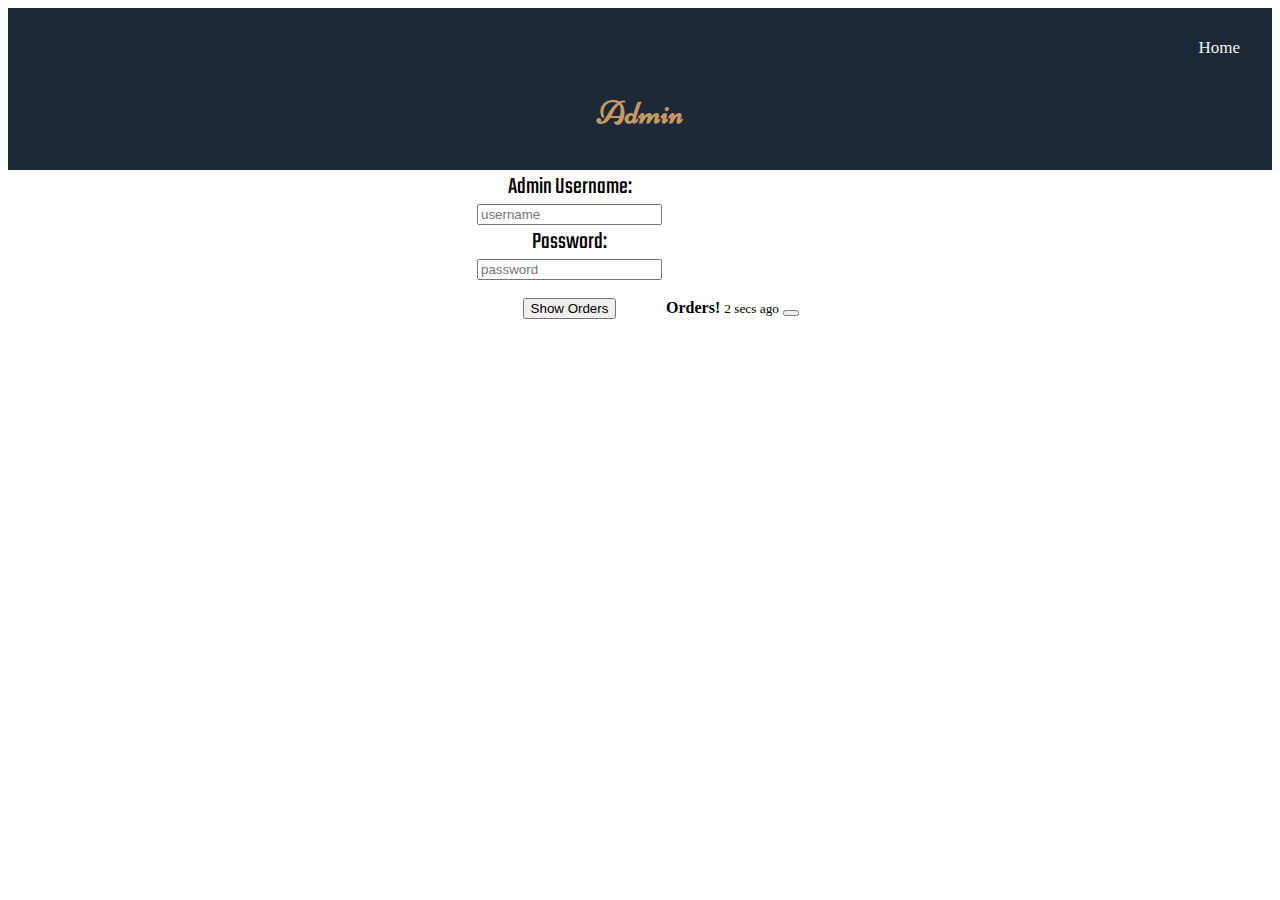
<file: getall.html>
<!DOCTYPE html>
<html lang="en">

<head>
  <meta charset="UTF-8" />
  <meta http-equiv="X-UA-Compatible" content="IE=edge" />
  <meta name="viewport" content="width=device-width, initial-scale=1.0" />
  <title>Bakery | Admin</title>

  <link href="https://cdn.jsdelivr.net/npm/bootstrap@5.1.3/dist/css/bootstrap.min.css" rel="stylesheet"
    integrity="sha384-1BmE4kWBq78iYhFldvKuhfTAU6auU8tT94WrHftjDbrCEXSU1oBoqyl2QvZ6jIW3" crossorigin="anonymous" />

  <style>
    @import url("https://fonts.googleapis.com/css?family=Niconne|Teko:300,400&display=swap");

    html {
      scroll-behavior: smooth;
    }

    header {
      background: linear-gradient(rgba(16, 29, 44, 0.95), rgba(16, 29, 44, 0.95));
      padding: 1rem;

    }

    body {
      text-align: center;
    }


    .topnav {

      overflow: hidden;
    }


    .topnav a {
      float: right;
      color: #f2f2f2;
      text-align: right;
      padding: 14px 16px;
      text-decoration: none;
      font-size: 17px;

    }

    .topnav a:hover {
      border: 1.5px solid sandybrown;
      border-style: hidden hidden solid hidden;
    }


    .admin-form-label {
      font-family: teko;
      font-size: x-large;
    }


    div {
      display: inline-block;
    }

    admin-form-label button {
      display: inline-block;
      padding: 10px 20px;
    }

    #table {
      display: block;
      margin-top: 20px;
    }

    /* th,
      td {
        border: 1px solid black;
        padding: 5px;
      } */
  </style>
</head>

<body>
  <header>
    <nav class="topnav">
      <a class="active" href="index.html">Home</a>
    </nav>
    <div class="hero-text w-100 px-2 px-sm-0 " style="color: #c69963; text-align: center;">
      <h1 class="display-4" style="font-family: Niconne;">Admin</h1>
    </div>
  </header>
  <div>
    <form id="order-form">
      <label for="Admin Username" class="admin-form-label">Admin Username:</label><br />
      <input type="text" id="username" name="username" placeholder="username" /><br />

      <label for="password" class="admin-form-label">Password:</label><br />
      <input type="password" id="password" name="password" placeholder="password" /><br /><br />

      <button id="submitBtn" class="btn btn-primary">Show Orders</button>
    </form>

    <div id="table" class="table table-striped"></div>
  </div>

  <div class="position-fixed bottom-0 end-0 p-3" style="z-index: 11">
    <div id="liveToast" class="toast" role="alert" aria-live="assertive" aria-atomic="true">
      <div class="toast-header">
        <!-- <img src="..." class="rounded me-2" alt="..." /> -->
        <strong class="me-auto">Orders!</strong>
        <small>2 secs ago</small>
        <button type="button" class="btn-close" data-bs-dismiss="toast" aria-label="Close"></button>
      </div>
      <div id="toastBody" class="toast-body"></div>
    </div>
  </div>

  <!-- <button id="GetAllData">GET</button> -->

  <script src="https://cdn.jsdelivr.net/npm/bootstrap@5.1.3/dist/js/bootstrap.bundle.min.js"
    integrity="sha384-ka7Sk0Gln4gmtz2MlQnikT1wXgYsOg+OMhuP+IlRH9sENBO0LRn5q+8nbTov4+1p"
    crossorigin="anonymous"></script>

  <script src="./getAll.js"></script>
</body>

</html>
</file>
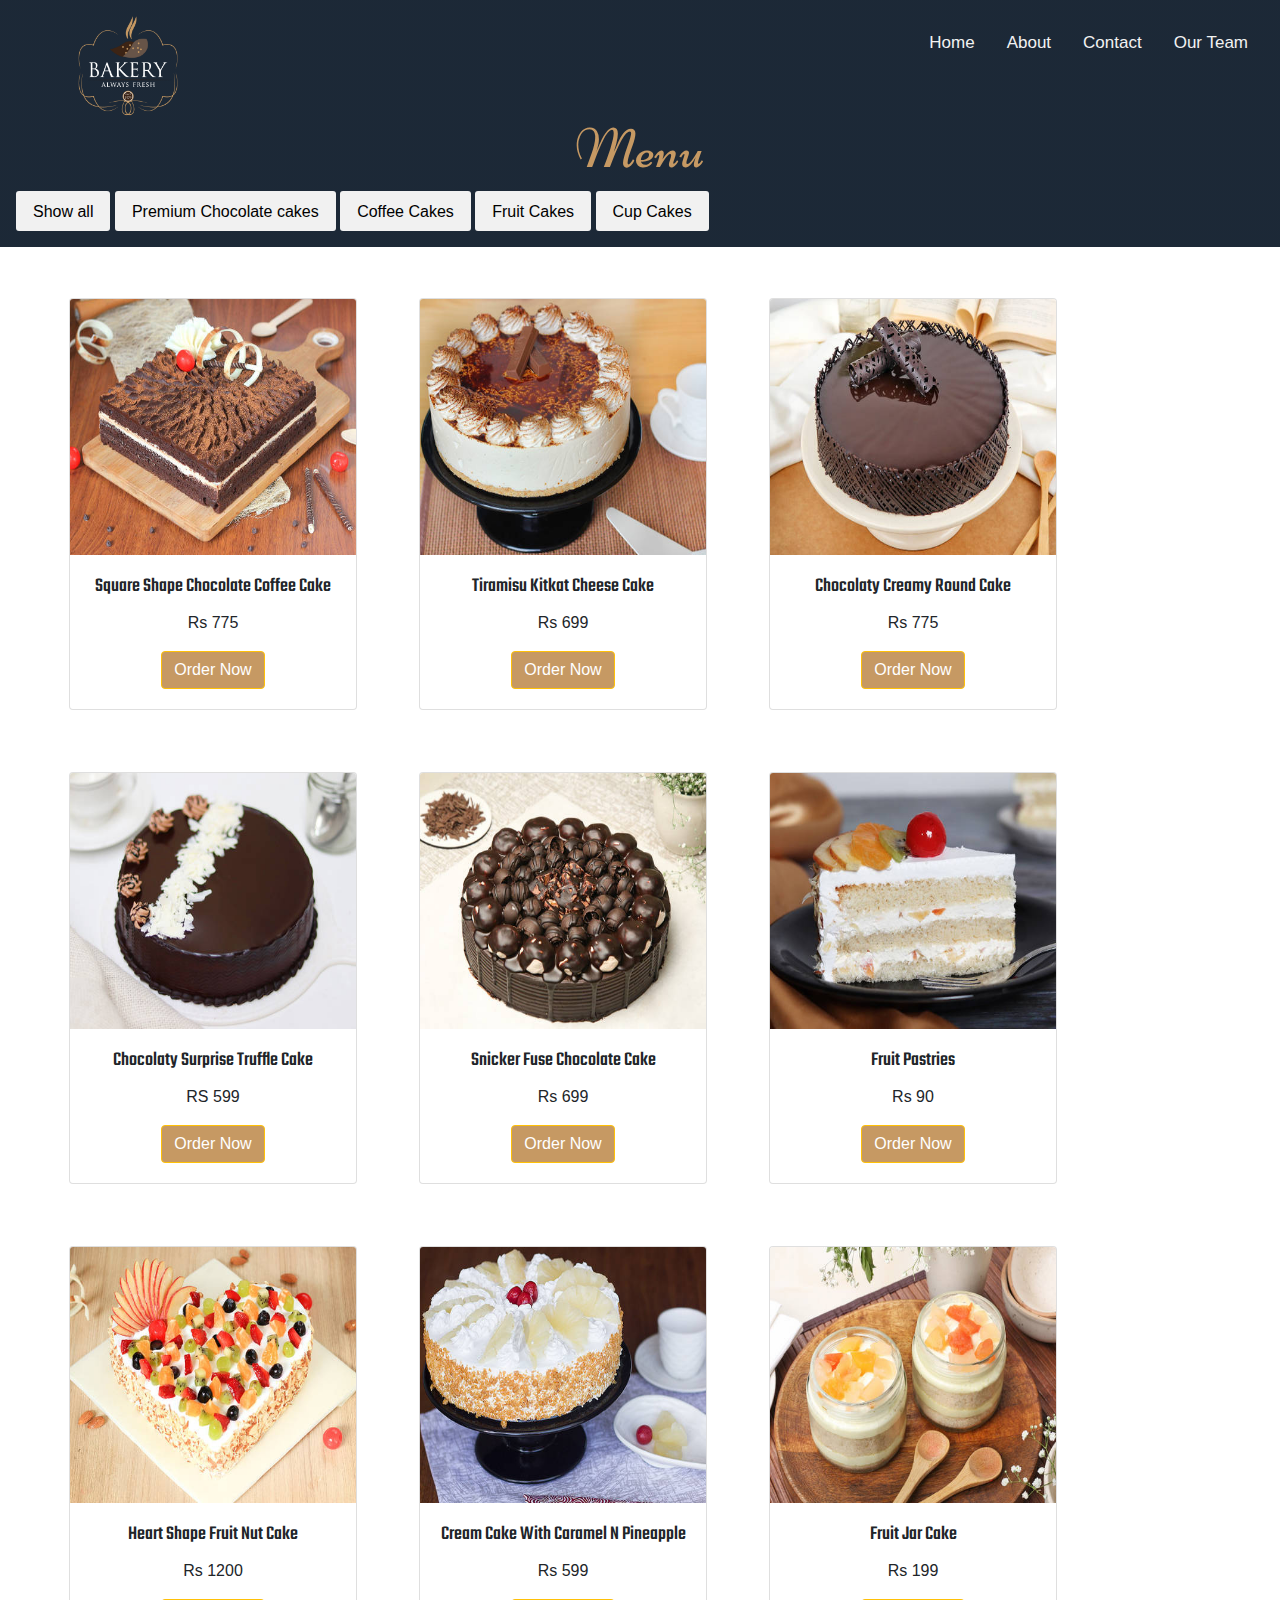
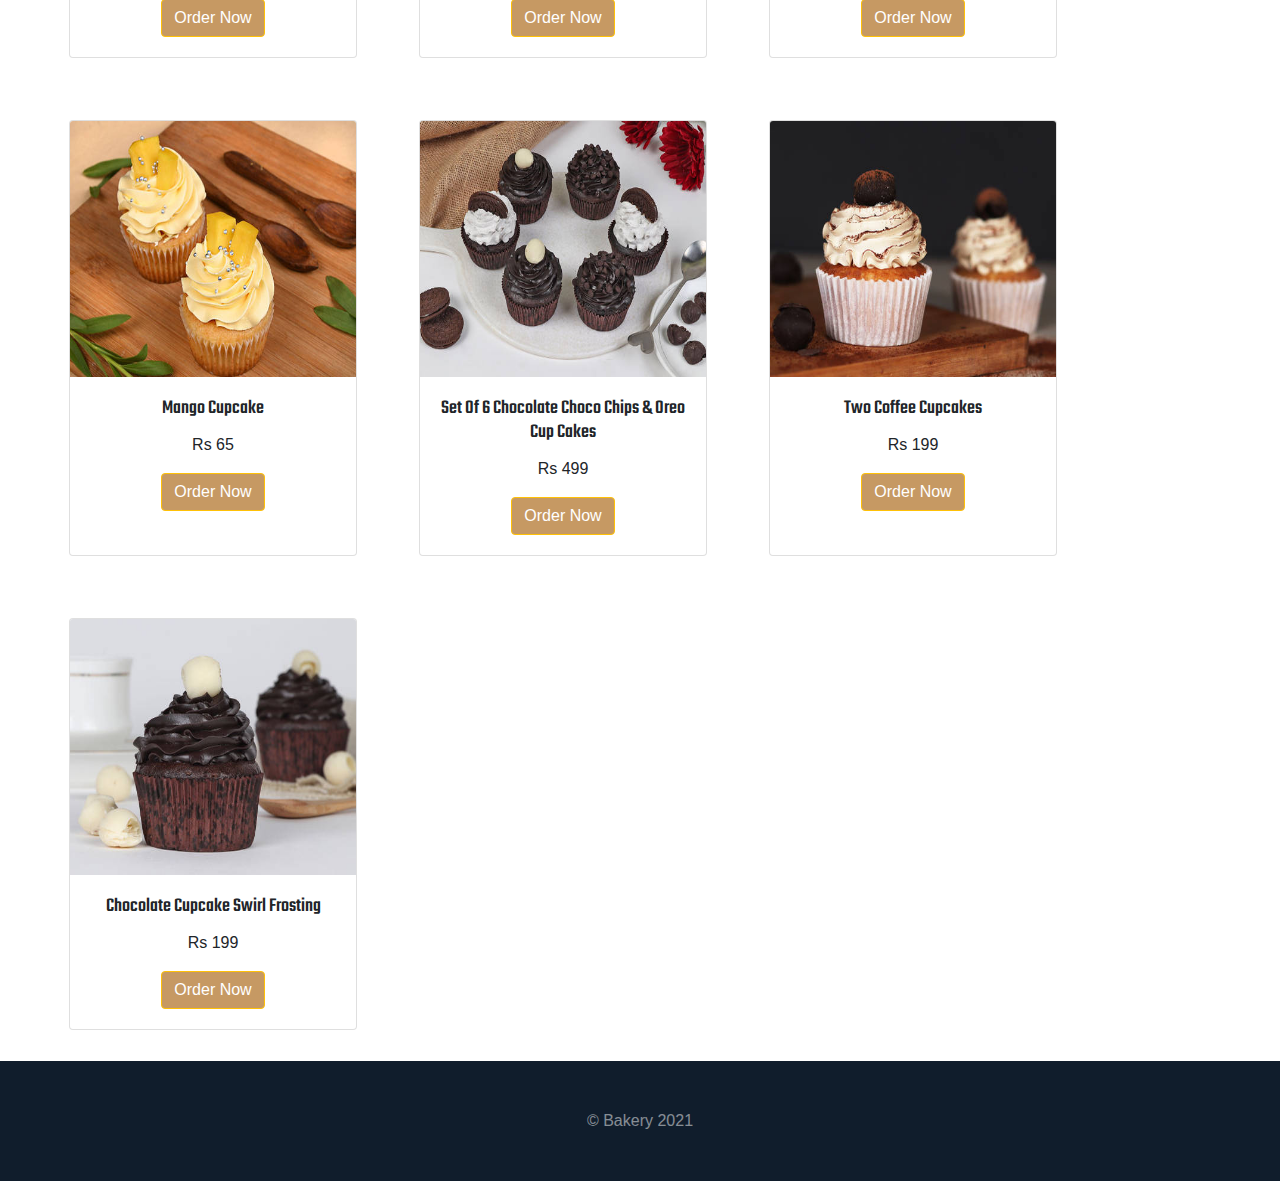
<file: menu.html>
<!DOCTYPE html>
<html>

<head>
    <title>Bakery | Menu</title>
    <link rel="stylesheet" href="https://maxcdn.bootstrapcdn.com/bootstrap/4.0.0/css/bootstrap.min.css"
        integrity="sha384-Gn5384xqQ1aoWXA+058RXPxPg6fy4IWvTNh0E263XmFcJlSAwiGgFAW/dAiS6JXm" crossorigin="anonymous">
    <link href="https://unpkg.com/aos@2.3.1/dist/aos.css" rel="stylesheet" />
    <link rel="stylesheet" href="https://pro.fontawesome.com/releases/v5.10.0/css/all.css"
        integrity="sha384-AYmEC3Yw5cVb3ZcuHtOA93w35dYTsvhLPVnYs9eStHfGJvOvKxVfELGroGkvsg+p" crossorigin="anonymous" />
</head>
<style>
    @import url("https://fonts.googleapis.com/css?family=Niconne|Teko:300,400&display=swap");

    html {
        scroll-behavior: smooth;
    }

    header {
        background: linear-gradient(rgba(16, 29, 44, 0.95), rgba(16, 29, 44, 0.95));
        padding: 1rem;

    }


    .topnav {

        overflow: hidden;
    }


    .topnav a {
        float: right;
        color: #f2f2f2;
        text-align: center;
        padding: 14px 16px;
        text-decoration: none;
        font-size: 17px;

    }

    .topnav a:hover {
        border: 1.5px solid sandybrown;
        border-style: hidden hidden solid hidden;
    }

    .filterDiv {
        float: left;
        display: none;
        margin: 31px;
        text-align: center;

    }

    .show {
        display: block;
    }

    .container1 {
        margin-top: 20px;
        margin-left: 38px;
        overflow: hidden;
        display: flex;
        flex-wrap: wrap;

    }





    .btn1 {
        height: 2.5rem;
        border: 1px solid transparent;
        border-radius: 3px;
        outline: none;
        padding: 8px 16px;
        background-color: #f1f1f1;
        cursor: pointer;
    }

    .btn1:hover {
        background-color: rgb(182, 182, 182);
    }

    .btn1.active {
        background-color: #666;
        color: white;
    }



    .orderbtn {
        color: #fff !important;
        background-color: #c69963;

    }

    .orderbtn:hover {
        color: rgb(255, 255, 255) !important;
        background-color: #df8429;


    }

    .orderbtn:hover i {
        transition-duration: 200s;
        transform: rotate(100000deg);
        color: #000;
    }

    .card img {
        height: 16rem;

    }

    footer {
        background-color: #101d2c;
        color: rgba(255, 255, 255, .5);

    }
</style>

<body>
    <header>

        <div class="topnav">
            <img src="menu-img/logo.png" height="100rem" width="100rem" style="margin-left: 5%;">
            <a href="index.html#chef">Our Team</a>
            <a href="index.html#contacts">Contact</a>
            <a href="index.html#about">About</a>
            <a class="active" href="index.html">Home</a>
        </div>
        <div class="hero-text w-100 px-2 px-sm-0 " style="color: #c69963; text-align: center;">
            <h1 class="display-4" style="font-family: Niconne;">Menu</h1>
        </div>

        <div id="myBtnContainer">
            <button class="btn1 " onclick="filterSelection('all')"> Show all</button>
            <button class="btn1" onclick="filterSelection('choco')"> Premium Chocolate cakes</button>
            <button class="btn1" onclick="filterSelection('coffee')"> Coffee Cakes</button>
            <button class="btn1" onclick="filterSelection('fruit')"> Fruit Cakes</button>
            <button class="btn1" onclick="filterSelection('Cupcake')"> Cup Cakes</button>
        </div>
    </header>
    <div class="container1">
        <div class="filterDiv coffee card" style="width: 18rem;">
            <img class="card-img-top" src="menu-img/coffee.jpg" alt="Card image cap">
            <div class="card-body">
                <h5 class="card-title" style="font-family: teko;">Square Shape Chocolate Coffee Cake
                </h5>
                <p class="card-text">Rs 775</p>
                <a href="orderpage.html" class="btn btn-outline-warning orderbtn"><i class="far fa-star"></i> Order
                    Now</a>
            </div>
        </div>
        <div class="filterDiv coffee card" style="width: 18rem;">
            <img class="card-img-top" src="menu-img/coffee1.jpg" alt="Card image cap">
            <div class="card-body">
                <h5 class="card-title" style="font-family: teko;">Tiramisu Kitkat Cheese Cake</h5>
                <p class="card-text">Rs 699</p>
                <a href="orderpage.html" class="btn btn-outline-warning orderbtn"><i class="far fa-star"></i> Order Now
                </a>
            </div>
        </div>
        <div class="filterDiv choco card" style="width: 18rem;">
            <img class="card-img-top" src="menu-img/chocolate.jpg" alt="Card image cap">
            <div class="card-body">
                <h5 class="card-title" style="font-family: teko;">Chocolaty Creamy Round Cake</h5>
                <p class="card-text"> Rs 775</p>
                <a href="orderpage.html" class="btn btn-outline-warning orderbtn"><i class="far fa-star"></i> Order Now
                </a>
            </div>
        </div>
        <div class="filterDiv choco card" style="width: 18rem;">
            <img class="card-img-top" src="menu-img/Chocolate2.jpg" alt="Card image cap">
            <div class="card-body">
                <h5 class="card-title" style="font-family: teko;">Chocolaty Surprise Truffle Cake</h5>
                <p class="card-text">RS 599</p>
                <a href="orderpage.html" class="btn btn-outline-warning orderbtn"><i class="far fa-star"></i> Order Now
                </a>
            </div>
        </div>
        <div class="filterDiv choco card" style="width: 18rem;">
            <img class="card-img-top" src="menu-img/chocolate4.jpg" alt="Card image cap">
            <div class="card-body">
                <h5 class="card-title" style="font-family: teko;">Snicker Fuse Chocolate Cake</h5>
                <p class="card-text">Rs 699</p>
                <a href="orderpage.html" class="btn btn-outline-warning orderbtn"><i class="far fa-star"></i> Order Now
                </a>
            </div>
        </div>
        <div class="filterDiv fruit card" style="width: 18rem;">
            <img class="card-img-top" src="menu-img/fruitcake.jpg" alt="Card image cap">
            <div class="card-body">
                <h5 class="card-title" style="font-family: teko;">Fruit Pastries</h5>
                <p class="card-text"> Rs 90</p>
                <a href="orderpage.html" class="btn btn-outline-warning orderbtn"><i class="far fa-star"></i> Order Now
                </a>
            </div>
        </div>
        <div class="filterDiv fruit card" style="width: 18rem;">
            <img class="card-img-top" src="menu-img/fruitcake2.jpg" alt="Card image cap">
            <div class="card-body">

                <h5 class="card-title" style="font-family: teko;">Heart Shape Fruit Nut Cake</h5>
                <p class="card-text"> Rs 1200</p>
                <a href="orderpage.html" class="btn btn-outline-warning orderbtn"><i class="far fa-star"></i> Order Now
                </a>
            </div>
        </div>
        <div class="filterDiv fruit card" style="width: 18rem;">
            <img class="card-img-top" src="menu-img/fruitcake3.jpg" alt="Card image cap">
            <div class="card-body">
                <h5 class="card-title" style="font-family: teko;">Cream Cake With Caramel N Pineapple</h5>
                <p class="card-text"> Rs 599</p>
                <a href="orderpage.html" class="btn btn-outline-warning orderbtn"><i class="far fa-star"></i> Order Now
                </a>
            </div>
        </div>
        <div class="filterDiv fruit card" style="width: 18rem;">
            <img class="card-img-top" src="menu-img/fruitcake4.jpg" alt="Card image cap">
            <div class="card-body">
                <h5 class="card-title" style="font-family: teko;">Fruit Jar Cake</h5>
                <p class="card-text"> Rs 199</p>
                <a href="orderpage.html" class="btn btn-outline-warning orderbtn"><i class="far fa-star"></i> Order Now
                </a>
            </div>
        </div>
        <div class="filterDiv Cupcake fruit card" style="width: 18rem;">
            <img class="card-img-top" src="menu-img/cupcake1.jpg" alt="Card image cap">
            <div class="card-body">
                <h5 class="card-title" style="font-family: teko;">Mango Cupcake</h5>
                <p class="card-text"> Rs 65</p>
                <a href="orderpage.html" class="btn btn-outline-warning orderbtn"><i class="far fa-star"></i> Order Now
                </a>
            </div>
        </div>
        <div class="filterDiv Cupcake card" style="width: 18rem;">
            <img class="card-img-top" src="menu-img/cupcake2.jpg" alt="Card image cap">
            <div class="card-body">
                <h5 class="card-title" style="font-family: teko;">Set Of 6 Chocolate Choco Chips & Oreo Cup Cakes</h5>
                <p class="card-text"> Rs 499</p>
                <a href="orderpage.html" class="btn btn-outline-warning orderbtn"><i class="far fa-star"></i> Order Now
                </a>
            </div>
        </div>
        <div class="filterDiv Cupcake coffee card" style="width: 18rem;">
            <img class="card-img-top" src="menu-img/cupcake3.jpg" alt="Card image cap">
            <div class="card-body">
                <h5 class="card-title" style="font-family: teko;">Two Coffee Cupcakes</h5>
                <p class="card-text"> Rs 199</p>
                <a href="orderpage.html" class="btn btn-outline-warning orderbtn"><i class="far fa-star"></i> Order Now
                </a>
            </div>
        </div>
        <div class="filterDiv choco Cupcake card" style="width: 18rem;">
            <img class="card-img-top" src="menu-img/cupcake4.jpg" alt="Card image cap">
            <div class="card-body">
                <h5 class="card-title" style="font-family: teko;">Chocolate Cupcake Swirl Frosting</h5>
                <p class="card-text"> Rs 199</p>
                <a href="orderpage.html" class="btn btn-outline-warning orderbtn"><i class="far fa-star"></i> Order Now
                </a>
            </div>
        </div>
    </div>

    <footer class="text-center py-5">
        &copy; Bakery 2021
    </footer>




    <script>
        filterSelection("all")
        function filterSelection(c) {
            var x, i;
            x = document.getElementsByClassName("filterDiv");
            if (c == "all") c = "";
            for (i = 0; i < x.length; i++) {
                w3RemoveClass(x[i], "show");
                if (x[i].className.indexOf(c) > -1) w3AddClass(x[i], "show");
            }
        }

        function w3AddClass(element, name) {
            var i, arr1, arr2;
            arr1 = element.className.split(" ");
            arr2 = name.split(" ");
            for (i = 0; i < arr2.length; i++) {
                if (arr1.indexOf(arr2[i]) == -1) { element.className += " " + arr2[i]; }
            }
        }

        function w3RemoveClass(element, name) {
            var i, arr1, arr2;
            arr1 = element.className.split(" ");
            arr2 = name.split(" ");
            for (i = 0; i < arr2.length; i++) {
                while (arr1.indexOf(arr2[i]) > -1) {
                    arr1.splice(arr1.indexOf(arr2[i]), 1);
                }
            }
            element.className = arr1.join(" ");
        }

        // Add active class to the current button (highlight it)
        var btnContainer = document.getElementById("myBtnContainer");
        var btns = btnContainer.getElementsByClassName("btn1");
        for (var i = 0; i < btns.length; i++) {
            btns[i].addEventListener("click", function () {
                var current = document.getElementsByClassName("active");

                current[0].classList.remove("active");

                console.log(current[0]);
                this.className += " active";

            });
        }
    </script>

</body>

</html>
</file>
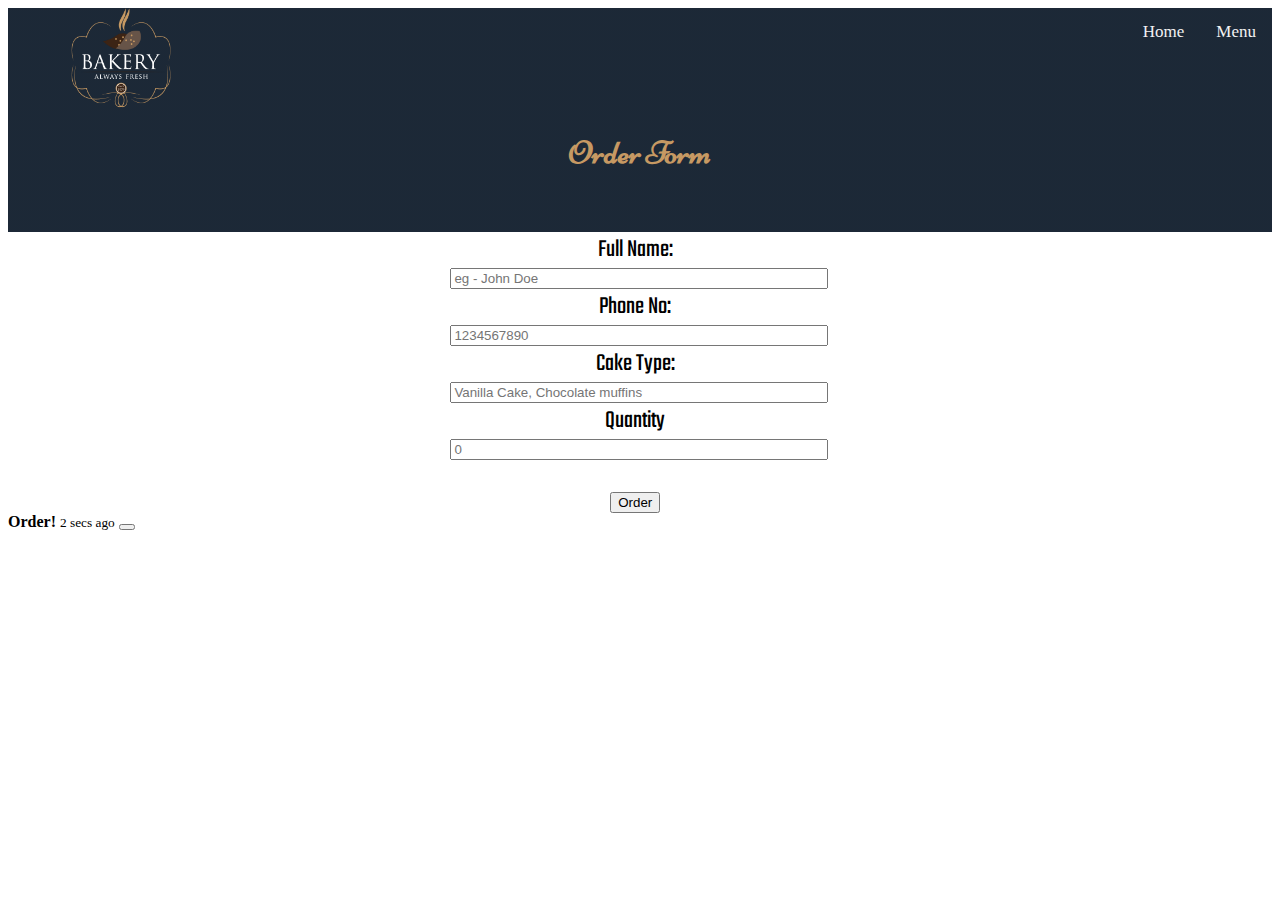
<file: orderpage.html>
<!DOCTYPE html>
<html lang="en">

<head>
  <meta charset="UTF-8" />
  <meta http-equiv="X-UA-Compatible" content="IE=edge" />
  <meta name="viewport" content="width=device-width, initial-scale=1.0" />
  <title>Bakery | Order Page</title>

  <link href="https://cdn.jsdelivr.net/npm/bootstrap@5.1.3/dist/css/bootstrap.min.css" rel="stylesheet"
    integrity="sha384-1BmE4kWBq78iYhFldvKuhfTAU6auU8tT94WrHftjDbrCEXSU1oBoqyl2QvZ6jIW3" crossorigin="anonymous" />
  <link rel="stylesheet" href="orderpagestyle.css">
</head>

<body>


  <header>
    <div class="topnav">
      <img src="orderimg/logo.png" height="100rem" width="100rem" style="margin-left: 5%;">
      <a href="menu.html">Menu</a>
      <a class="active" href="index.html">Home</a>
    </div>
    <div class="hero-text w-100 px-2 px-sm-0 " style="color: #c69963; text-align: center;">
      <h1 class="display-4" style="font-family: Niconne;">Order Form</h1>
    </div>
  </header>
  <div class="order-container">
    <form id="order-form" class="order-form ">
      <label for="fullname" class="form-name">Full Name:</label><br />
      <input type="text" id="fullname" name="fullname" placeholder="eg - John Doe" class="form-type" /><br />
      <label for="phoneno" class="form-name">Phone No:</label><br />
      <input type="text" id="phoneno" name="phoneno" placeholder="1234567890" class="form-type" /><br />

      <label for="caketype" class="form-name">Cake Type:</label><br />
      <input type="text" id="caketype" name="caketype" placeholder="Vanilla Cake, Chocolate muffins"
        class="form-type" /><br />

      <label for="quantity" class="form-name">Quantity</label><br />
      <input type="number" id="quantity" name="quantity" placeholder="0" class="form-type" /><br />

      <button id="submitBtn" class="order-btn btn btn-success">Order</button>
    </form>
  </div>
  <div class="position-fixed bottom-0 end-0 p-3" style="z-index: 11">
    <div id="liveToast" class="toast" role="alert" aria-live="assertive" aria-atomic="true">
      <div class="toast-header">
        <!-- <img src="..." class="rounded me-2" alt="..." /> -->
        <strong class="me-auto">Order!</strong>
        <small>2 secs ago</small>
        <button type="button" class="btn-close" data-bs-dismiss="toast" aria-label="Close"></button>
      </div>
      <div id="toastBody" class="toast-body"></div>
    </div>
  </div>

  <script src="https://cdn.jsdelivr.net/npm/bootstrap@5.1.3/dist/js/bootstrap.bundle.min.js"
    integrity="sha384-ka7Sk0Gln4gmtz2MlQnikT1wXgYsOg+OMhuP+IlRH9sENBO0LRn5q+8nbTov4+1p"
    crossorigin="anonymous"></script>

  <script src="orderpage.js"></script>
</body>

</html>
</file>
<file: orderpagestyle.css>
@import url("https://fonts.googleapis.com/css?family=Niconne|Teko:300,400&display=swap");

html {
    scroll-behavior: smooth;
}

header {
    background: linear-gradient(rgba(16, 29, 44, 0.95), rgba(16, 29, 44, 0.95));
    height: 14rem;
    width: 100%;

}
.topnav a {
    float: right;
    color: #f2f2f2;
    text-align: center;
    padding: 14px 16px;
    text-decoration: none;
    font-size: 17px;

}
.topnav a:hover {
    border: 1.5px solid sandybrown;
    border-style: hidden hidden solid hidden;
}
.order-container{
    text-align: center;
    margin-left: 35%;
}

.order-form{
  width: 45%;
  
}

.form-name{
    padding-bottom: 0.5rem;
    padding-top: 1rem;
    font-family: teko;
    font-size: 25px;
}
.form-type{
    width: 100%;
    
}
.order-btn{
    margin-top: 2rem;
    
}
</file>
